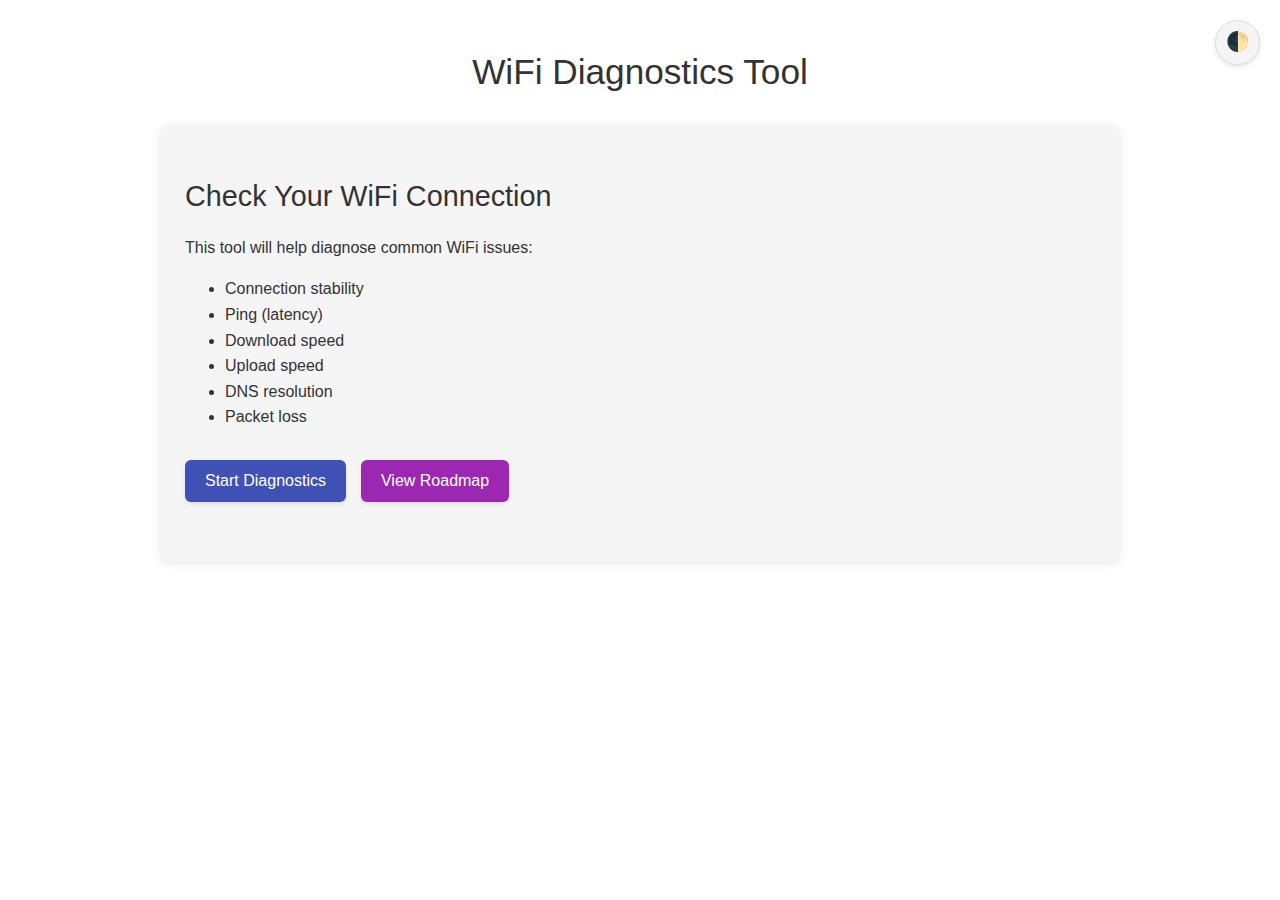
<file: index.html>
<!DOCTYPE html>
<html lang="en">
<head>
    <meta charset="UTF-8">
    <meta name="viewport" content="width=device-width, initial-scale=1.0">
    <title>WiFi Diagnostics Tool</title>
    <link rel="stylesheet" href="css/styles.css">
</head>
<body>
    <!-- Dark mode toggle button -->
    <div class="mode-toggle" id="mode-toggle" title="Toggle Dark/Light Mode">
        🌓
    </div>
    
    <div id="main-page">
        <h1>WiFi Diagnostics Tool</h1>
        
        <div class="diagnostic-container">
            <h2>Check Your WiFi Connection</h2>
            <p>This tool will help diagnose common WiFi issues:</p>
            <ul>
                <li>Connection stability</li>
                <li>Ping (latency)</li>
                <li>Download speed</li>
                <li>Upload speed</li>
                <li>DNS resolution</li>
                <li>Packet loss</li>
            </ul>
            
            <div class="button-container">
                <button id="start-test">Start Diagnostics</button>
                <button id="fix-button" style="display: none;">Download Fix Script</button>
                <button id="export-button" style="display: none;">Export Results</button>
                <button id="history-button" style="display: none;">View Test History</button>
                <button id="advanced-button" style="display: none;">Advanced Diagnostics</button>
                <button id="roadmap-button">View Roadmap</button>
            </div>
            
            <div id="fix-instructions" class="instructions">
                <h3>How to use the Fix Script:</h3>
                <ol>
                    <li>Download the network.bat file</li>
                    <li>Right-click on the downloaded file and select "Run as administrator"</li>
                    <li>Follow the on-screen prompts</li>
                    <li>After the script completes, restart your computer for best results</li>
                </ol>
                <p><strong>Note:</strong> This script will reset your network settings and may temporarily disconnect you from the internet.</p>
            </div>
            
            <div id="progress" style="display: none;">
                <div id="progress-bar">0%</div>
            </div>
            
            <div id="results" class="result-container"></div>
        </div>
    </div>
    
    <div id="roadmap-page">
        <button class="back-button" id="back-button">← Back to Diagnostics</button>
        <h1>Future Improvements Roadmap</h1>
        
        <div class="diagnostic-container">
            <p>We're constantly working to improve the WiFi Diagnostics Tool. Here's what you can expect in future updates:</p>
            
            <div class="phase">
                <h3>Phase 1: Essential Diagnostic Enhancements ✅ DONE</h3>
                <p>These features have been implemented:</p>
                <ul>
                    <li><strong>DNS Resolution Test</strong> - Test if common DNS servers are reachable</li>
                    <li><strong>Packet Loss Test</strong> - Basic implementation to detect dropped packets</li>
                    <li><strong>Test History</strong> - Store results in localStorage</li>
                    <li><strong>Targeted Fix Scripts</strong> - Offer different fixes based on detected issues</li>
                </ul>
            </div>
            
            <div class="phase">
                <h3>Phase 2: User Experience Improvements ✅ DONE</h3>
                <p>These features have been implemented:</p>
                <ul>
                    <li><strong>Save Results</strong> - Export functionality</li>
                    <li><strong>Dark Mode</strong> - Add a simple toggle</li>
                    <li><strong>Mobile Optimization</strong> - Enhance responsive design</li>
                    <li><strong>Fix Explanations</strong> - More detailed information about each fix</li>
                </ul>
            </div>
            
            <div class="phase">
                <h3>Phase 3: Advanced Diagnostics ✅ DONE</h3>
                <p>These features have been implemented:</p>
                <ul>
                    <li><strong>Router Information</strong> - Detect network details when possible</li>
                    <li><strong>Real Upload Speed Test</strong> - Enhanced simulation</li>
                    <li><strong>WiFi Channel Analysis</strong> - Advanced connection quality detection</li>
                    <li><strong>Continuous Monitoring</strong> - Background testing capabilities</li>
                </ul>
            </div>
            
            <div class="phase">
                <h3>Phase 4: Premium Features ✅ IMPLEMENTED</h3>
                <p>These premium features have now been implemented:</p>
                <ul>
                    <li><strong>ISP Outage Checker</strong> - Integration with external APIs to detect provider issues</li>
                    <li><strong>VPN Impact Analysis</strong> - Before/after testing with VPN detection</li>
                    <li><strong>Bandwidth Usage Breakdown</strong> - Advanced network monitoring by application</li>
                    <li><strong>Hardware Recommendations</strong> - Custom equipment suggestions based on diagnostics</li>
                </ul>
            </div>
            
            <p>We appreciate your feedback! If you have suggestions for additional features, please let us know.</p>
        </div>
    </div>
    
    <div id="history-page">
        <button class="back-button" id="history-back-button">← Back to Diagnostics</button>
        <h1>Test History</h1>
        
        <div class="diagnostic-container">
            <p>This shows your previous WiFi diagnostic test results:</p>
            <div id="history-content"></div>
        </div>
    </div>
    
    <!-- Advanced diagnostics pages -->
    <div id="router-info-page">
        <button class="back-button" id="router-back-button">← Back to Diagnostics</button>
        <h1>Router Information</h1>
        
        <div class="diagnostic-container">
            <p>This page shows detailed information about your network connection and router:</p>
            <button id="run-router-info" class="feature-button">Detect Router Information</button>
            <div id="router-info-results" class="result-container"></div>
        </div>
    </div>
    
    <div id="wifi-channel-page">
        <button class="back-button" id="channel-back-button">← Back to Diagnostics</button>
        <h1>WiFi Channel Analysis</h1>
        
        <div class="diagnostic-container">
            <p>Analyze your WiFi channel quality and get recommendations for improvement:</p>
            <button id="run-channel-analysis" class="feature-button">Analyze WiFi Channel</button>
            <div id="channel-results" class="result-container"></div>
        </div>
    </div>
    
    <div id="upload-test-page">
        <button class="back-button" id="upload-back-button">← Back to Diagnostics</button>
        <h1>Enhanced Upload Test</h1>
        
        <div class="diagnostic-container">
            <p>Test your upload speed with more detailed analysis:</p>
            <button id="run-upload-test" class="feature-button">Run Upload Test</button>
            <div id="upload-results" class="result-container"></div>
        </div>
    </div>
    
    <div id="monitoring-page">
        <button class="back-button" id="monitoring-back-button">← Back to Diagnostics</button>
        <h1>Continuous Monitoring</h1>
        
        <div class="diagnostic-container">
            <p>Monitor your network connection over time to detect intermittent issues:</p>
            <button id="toggle-monitoring" class="feature-button">Start Monitoring</button>
            <div id="monitoring-status-display">Monitoring: <span id="monitoring-status-text">Off</span></div>
            <div id="monitoring-section" class="monitoring-section" style="display: none;">
                <div id="monitoring-data">
                    <h3>Network Monitoring Data</h3>
                    <div id="monitoring-chart"></div>
                    <div id="monitoring-stats"></div>
                </div>
            </div>
        </div>
    </div>
    
    <!-- Advanced diagnostics hub page -->
    <div id="advanced-hub-page">
        <button class="back-button" id="advanced-back-button">← Back to Diagnostics</button>
        <h1>Advanced Diagnostics</h1>
        
        <div class="diagnostic-container">
            <p>Choose an advanced diagnostic tool:</p>
            
            <div class="feature-grid">
                <div class="feature-card" id="router-info-card">
                    <h3>Router Information</h3>
                    <p>Detect information about your network connection and router</p>
                    <button class="feature-nav-button" data-page="router-info-page">Open</button>
                </div>
                
                <div class="feature-card" id="wifi-channel-card">
                    <h3>WiFi Channel Analysis</h3>
                    <p>Analyze WiFi channel quality and get optimization recommendations</p>
                    <button class="feature-nav-button" data-page="wifi-channel-page">Open</button>
                </div>
                
                <div class="feature-card" id="upload-test-card">
                    <h3>Enhanced Upload Test</h3>
                    <p>Test your upload speed with improved accuracy</p>
                    <button class="feature-nav-button" data-page="upload-test-page">Open</button>
                </div>
                
                <div class="feature-card" id="monitoring-card">
                    <h3>Continuous Monitoring</h3>
                    <p>Monitor your network connection over time</p>
                    <button class="feature-nav-button" data-page="monitoring-page">Open</button>
                </div>
                
                <div class="feature-card" id="run-all-card">
                    <h3>Run All Tests</h3>
                    <p>Run all advanced diagnostic tests in sequence</p>
                    <button id="run-all-advanced">Start All Tests</button>
                </div>
            </div>
        </div>
    </div>
    
    <!-- Premium Features Pages -->
    <div id="premium-hub-page">
        <button class="back-button" id="premium-back-button">← Back to Diagnostics</button>
        <h1>Premium Features <span class="premium-badge">NEW</span></h1>
        
        <div class="diagnostic-container">
            <p>Explore our advanced Premium features to get deeper insights about your network:</p>
            
            <div class="feature-grid">
                <div class="feature-card premium-card" id="isp-outage-card">
                    <h3>ISP Outage Checker</h3>
                    <p>Check if your Internet Service Provider is experiencing outages in your area</p>
                    <button class="feature-nav-button" data-page="isp-outage-page">Open</button>
                </div>
                
                <div class="feature-card premium-card" id="vpn-analysis-card">
                    <h3>VPN Impact Analysis</h3>
                    <p>Analyze how VPN connections affect your network performance</p>
                    <button class="feature-nav-button" data-page="vpn-analysis-page">Open</button>
                </div>
                
                <div class="feature-card premium-card" id="bandwidth-breakdown-card">
                    <h3>Bandwidth Usage Breakdown</h3>
                    <p>See which applications are using your bandwidth</p>
                    <button class="feature-nav-button" data-page="bandwidth-breakdown-page">Open</button>
                </div>
                
                <div class="feature-card premium-card" id="hardware-rec-card">
                    <h3>Hardware Recommendations</h3>
                    <p>Get personalized router and network equipment suggestions</p>
                    <button class="feature-nav-button" data-page="hardware-rec-page">Open</button>
                </div>
                
                <div class="feature-card premium-card" id="run-all-premium-card">
                    <h3>Run All Premium Tests</h3>
                    <p>Run all premium diagnostic tests in sequence</p>
                    <button id="run-all-premium">Start All Tests</button>
                </div>
            </div>
        </div>
    </div>
    
    <!-- ISP Outage Checker Page -->
    <div id="isp-outage-page">
        <button class="back-button" id="isp-back-button">← Back to Premium Features</button>
        <h1>ISP Outage Checker <span class="premium-badge">PREMIUM</span></h1>
        
        <div class="diagnostic-container">
            <p>Check if your Internet Service Provider is experiencing outages in your area:</p>
            <button id="check-isp-status" class="feature-button">Check ISP Status</button>
            <div id="isp-outage-results" class="result-container"></div>
        </div>
    </div>
    
    <!-- VPN Impact Analysis Page -->
    <div id="vpn-analysis-page">
        <button class="back-button" id="vpn-back-button">← Back to Premium Features</button>
        <h1>VPN Impact Analysis <span class="premium-badge">PREMIUM</span></h1>
        
        <div class="diagnostic-container">
            <p>Analyze how VPN connections affect your network performance:</p>
            <button id="run-vpn-analysis" class="feature-button">Run VPN Analysis</button>
            <div id="vpn-analysis-results" class="result-container"></div>
        </div>
    </div>
    
    <!-- Bandwidth Usage Breakdown Page -->
    <div id="bandwidth-breakdown-page">
        <button class="back-button" id="bandwidth-back-button">← Back to Premium Features</button>
        <h1>Bandwidth Usage Breakdown <span class="premium-badge">PREMIUM</span></h1>
        
        <div class="diagnostic-container">
            <p>See which applications are using your bandwidth:</p>
            <button id="analyze-bandwidth" class="feature-button">Analyze Bandwidth Usage</button>
            <div id="bandwidth-results" class="result-container"></div>
        </div>
    </div>
    
    <!-- Hardware Recommendations Page -->
    <div id="hardware-rec-page">
        <button class="back-button" id="hardware-back-button">← Back to Premium Features</button>
        <h1>Hardware Recommendations <span class="premium-badge">PREMIUM</span></h1>
        
        <div class="diagnostic-container">
            <p>Get personalized router and network equipment suggestions based on your diagnostics:</p>
            <button id="get-hardware-recs" class="feature-button">Get Recommendations</button>
            <div id="hardware-results" class="result-container"></div>
        </div>
    </div>
    
    <!-- JavaScript files -->
    <script src="js/ui.js"></script>
    <script src="js/diagnostics.js"></script>
    <script src="js/history.js"></script>
    <script src="js/fixes.js"></script>
    <script src="js/advanced.js"></script>
    <script src="js/main.js"></script>
</body>
</html>
</file>
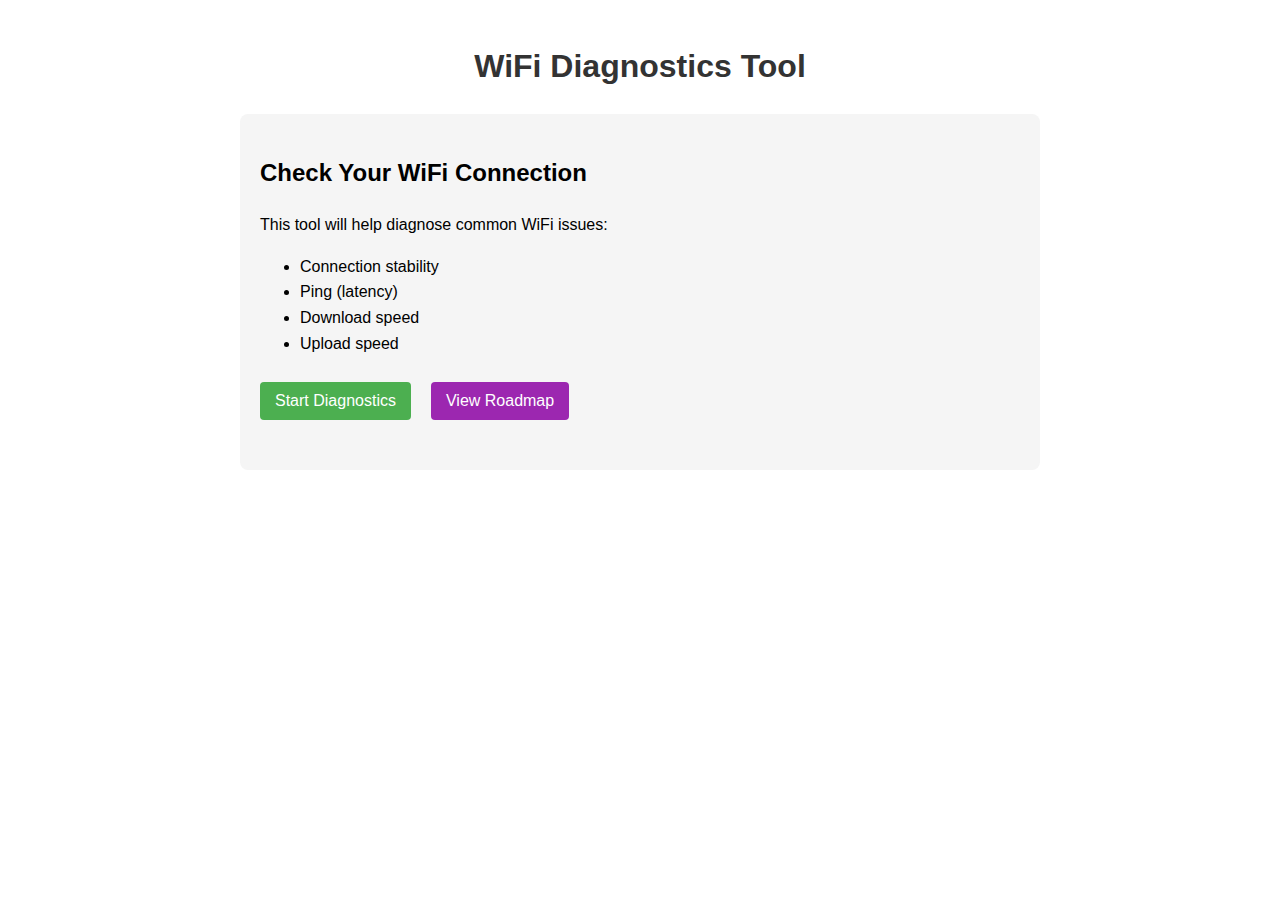
<file: wifi-diagnostics.html>
<!DOCTYPE html>
<html lang="en">
<head>
    <meta charset="UTF-8">
    <meta name="viewport" content="width=device-width, initial-scale=1.0">
    <title>WiFi Diagnostics Tool</title>
    <style>
        body {
            font-family: 'Arial', sans-serif;
            max-width: 800px;
            margin: 0 auto;
            padding: 20px;
            line-height: 1.6;
        }
        h1 {
            text-align: center;
            color: #333;
        }
        .diagnostic-container {
            background-color: #f5f5f5;
            border-radius: 8px;
            padding: 20px;
            margin-bottom: 20px;
        }
        button {
            background-color: #4CAF50;
            color: white;
            border: none;
            padding: 10px 15px;
            border-radius: 4px;
            cursor: pointer;
            font-size: 16px;
            margin: 10px 0;
        }
        button:hover {
            background-color: #45a049;
        }
        #fix-button {
            background-color: #2196F3;
            margin-left: 10px;
        }
        #fix-button:hover {
            background-color: #0b7dda;
        }
        #roadmap-button {
            background-color: #9C27B0;
            margin-left: 10px;
        }
        #roadmap-button:hover {
            background-color: #7B1FA2;
        }
        .button-container {
            display: flex;
            gap: 10px;
        }
        .result-container {
            margin-top: 20px;
        }
        .result-item {
            margin-bottom: 10px;
            padding: 10px;
            border-radius: 4px;
        }
        .good {
            background-color: #dff0d8;
            border-left: 5px solid #3c763d;
        }
        .warning {
            background-color: #fcf8e3;
            border-left: 5px solid #8a6d3b;
        }
        .bad {
            background-color: #f2dede;
            border-left: 5px solid #a94442;
        }
        #progress {
            width: 100%;
            background-color: #ddd;
            border-radius: 4px;
            margin: 10px 0;
        }
        #progress-bar {
            height: 20px;
            background-color: #4CAF50;
            border-radius: 4px;
            width: 0%;
            text-align: center;
            line-height: 20px;
            color: white;
        }
        .instructions {
            background-color: #e7f3fe;
            border-left: 5px solid #2196F3;
            padding: 10px;
            margin-top: 20px;
            display: none;
        }
        .phase {
            margin-bottom: 20px;
            padding: 15px;
            border-radius: 8px;
            background-color: #f9f9f9;
        }
        .phase h3 {
            margin-top: 0;
            color: #333;
            border-bottom: 1px solid #ddd;
            padding-bottom: 8px;
        }
        #main-page, #roadmap-page {
            transition: opacity 0.3s ease;
        }
        #roadmap-page {
            display: none;
        }
        .back-button {
            background-color: #607D8B;
            color: white;
            border: none;
            padding: 8px 15px;
            border-radius: 4px;
            cursor: pointer;
            font-size: 14px;
            margin-bottom: 20px;
        }
        .back-button:hover {
            background-color: #455A64;
        }
    </style>
</head>
<body>
    <div id="main-page">
        <h1>WiFi Diagnostics Tool</h1>
        
        <div class="diagnostic-container">
            <h2>Check Your WiFi Connection</h2>
            <p>This tool will help diagnose common WiFi issues:</p>
            <ul>
                <li>Connection stability</li>
                <li>Ping (latency)</li>
                <li>Download speed</li>
                <li>Upload speed</li>
            </ul>
            
            <div class="button-container">
                <button id="start-test">Start Diagnostics</button>
                <button id="fix-button" style="display: none;">Download Fix Script</button>
                <button id="roadmap-button">View Roadmap</button>
            </div>
            
            <div id="fix-instructions" class="instructions">
                <h3>How to use the Fix Script:</h3>
                <ol>
                    <li>Download the network.bat file</li>
                    <li>Right-click on the downloaded file and select "Run as administrator"</li>
                    <li>Follow the on-screen prompts</li>
                    <li>After the script completes, restart your computer for best results</li>
                </ol>
                <p><strong>Note:</strong> This script will reset your network settings and may temporarily disconnect you from the internet.</p>
            </div>
            
            <div id="progress" style="display: none;">
                <div id="progress-bar">0%</div>
            </div>
            
            <div id="results" class="result-container"></div>
        </div>
    </div>
    
    <div id="roadmap-page">
        <button class="back-button" id="back-button">← Back to Diagnostics</button>
        <h1>Future Improvements Roadmap</h1>
        
        <div class="diagnostic-container">
            <p>We're constantly working to improve the WiFi Diagnostics Tool. Here's what you can expect in future updates:</p>
            
            <div class="phase">
                <h3>Phase 1: Essential Diagnostic Enhancements</h3>
                <p>These features will add the most immediate value with relatively simple implementation:</p>
                <ul>
                    <li><strong>DNS Resolution Test</strong> - Test if common DNS servers are reachable</li>
                    <li><strong>Packet Loss Test</strong> - Basic implementation to detect dropped packets</li>
                    <li><strong>Test History</strong> - Store results in localStorage</li>
                    <li><strong>Targeted Fix Scripts</strong> - Offer different fixes based on detected issues</li>
                </ul>
            </div>
            
            <div class="phase">
                <h3>Phase 2: User Experience Improvements</h3>
                <p>These will make the tool more user-friendly:</p>
                <ul>
                    <li><strong>Save Results</strong> - Export functionality</li>
                    <li><strong>Dark Mode</strong> - Add a simple toggle</li>
                    <li><strong>Mobile Optimization</strong> - Enhance responsive design</li>
                    <li><strong>Fix Explanations</strong> - More detailed information about each fix</li>
                </ul>
            </div>
            
            <div class="phase">
                <h3>Phase 3: Advanced Diagnostics</h3>
                <p>These require more complex implementation:</p>
                <ul>
                    <li><strong>Router Information</strong> - Detect network details when possible</li>
                    <li><strong>Real Upload Speed Test</strong> - Would require a backend component</li>
                    <li><strong>WiFi Channel Analysis</strong> - More advanced network detection</li>
                    <li><strong>Continuous Monitoring</strong> - Background testing capabilities</li>
                </ul>
            </div>
            
            <div class="phase">
                <h3>Phase 4: Premium Features</h3>
                <p>These would transform it into a more comprehensive tool:</p>
                <ul>
                    <li><strong>ISP Outage Checker</strong> - Integration with external APIs</li>
                    <li><strong>VPN Impact Analysis</strong> - Before/after testing with VPN detection</li>
                    <li><strong>Bandwidth Usage Breakdown</strong> - More advanced network monitoring</li>
                    <li><strong>Hardware Recommendations</strong> - Intelligence to suggest equipment</li>
                </ul>
            </div>
            
            <p>We appreciate your feedback! If you have suggestions for additional features, please let us know.</p>
        </div>
    </div>
    
    <script>
        document.getElementById('start-test').addEventListener('click', startDiagnostics);
        document.getElementById('fix-button').addEventListener('click', downloadFixScript);
        document.getElementById('roadmap-button').addEventListener('click', showRoadmap);
        document.getElementById('back-button').addEventListener('click', showMainPage);
        
        function showRoadmap() {
            document.getElementById('main-page').style.display = 'none';
            document.getElementById('roadmap-page').style.display = 'block';
        }
        
        function showMainPage() {
            document.getElementById('roadmap-page').style.display = 'none';
            document.getElementById('main-page').style.display = 'block';
        }
        
        function startDiagnostics() {
            const resultsDiv = document.getElementById('results');
            resultsDiv.innerHTML = '';
            
            const progressBar = document.getElementById('progress');
            const progressBarInner = document.getElementById('progress-bar');
            progressBar.style.display = 'block';
            progressBarInner.style.width = '0%';
            progressBarInner.textContent = '0%';
            
            // Hide fix button during test
            document.getElementById('fix-button').style.display = 'none';
            document.getElementById('fix-instructions').style.display = 'none';
            
            // Check if online
            addResult('Basic Connectivity', navigator.onLine ? 'Connected' : 'Disconnected', navigator.onLine ? 'good' : 'bad');
            updateProgress(10);
            
            // Test ping
            testPing()
                .then(pingResult => {
                    updateProgress(40);
                    return testDownloadSpeed();
                })
                .then(downloadResult => {
                    updateProgress(70);
                    return testUploadSpeed();
                })
                .then(uploadResult => {
                    updateProgress(90);
                    testConnectionStability();
                    updateProgress(100);
                    
                    // Show fix button after tests complete
                    document.getElementById('fix-button').style.display = 'inline-block';
                    document.getElementById('fix-instructions').style.display = 'block';
                });
        }
        
        function updateProgress(percent) {
            const progressBar = document.getElementById('progress-bar');
            progressBar.style.width = percent + '%';
            progressBar.textContent = percent + '%';
        }
        
        function addResult(test, result, status) {
            const resultsDiv = document.getElementById('results');
            const resultItem = document.createElement('div');
            resultItem.className = `result-item ${status}`;
            resultItem.innerHTML = `<strong>${test}:</strong> ${result}`;
            resultsDiv.appendChild(resultItem);
        }
        
        function testPing() {
            return new Promise((resolve) => {
                const startTime = Date.now();
                
                // Create a tiny image request to measure round-trip time
                const img = new Image();
                let pingTime;
                
                img.onload = function() {
                    pingTime = Date.now() - startTime;
                    let status = 'good';
                    let message = `${pingTime}ms`;
                    
                    if (pingTime > 100) {
                        status = 'warning';
                        message += ' - Slightly high latency';
                    }
                    if (pingTime > 200) {
                        status = 'bad';
                        message += ' - High latency may affect real-time applications';
                    }
                    
                    addResult('Ping (Latency)', message, status);
                    resolve(pingTime);
                };
                
                img.onerror = function() {
                    addResult('Ping (Latency)', 'Failed to measure', 'bad');
                    resolve(null);
                };
                
                // Add a cache-busting parameter
                img.src = 'https://www.google.com/favicon.ico?' + new Date().getTime();
                
                // Set a timeout in case the image never loads
                setTimeout(() => {
                    if (!pingTime) {
                        addResult('Ping (Latency)', 'Timeout - Connection may be very slow', 'bad');
                        resolve(null);
                    }
                }, 5000);
            });
        }
        
        function testDownloadSpeed() {
            return new Promise((resolve) => {
                const startTime = Date.now();
                
                // Use a more reliable method to test download speed
                // Download a small test file from a CDN
                fetch('https://cdn.jsdelivr.net/npm/jquery@3.6.0/dist/jquery.min.js')
                    .then(response => response.blob())
                    .then(data => {
                        const endTime = Date.now();
                        const duration = (endTime - startTime) / 1000; // in seconds
                        const bitsLoaded = data.size * 8 / 1000000; // Convert bytes to megabits
                        const speedMbps = (bitsLoaded / duration).toFixed(2);
                        
                        let status = 'good';
                        let message = `${speedMbps} Mbps`;
                        
                        if (speedMbps < 5) {
                            status = 'warning';
                            message += ' - Slower than average';
                        }
                        if (speedMbps < 2) {
                            status = 'bad';
                            message += ' - Very slow connection';
                        }
                        
                        addResult('Download Speed', message, status);
                        resolve(speedMbps);
                    })
                    .catch(error => {
                        // Fallback method if the first one fails
                        fetch('https://www.google.com/')
                            .then(response => {
                                const endTime = Date.now();
                                const duration = (endTime - startTime) / 1000; // in seconds
                                // Estimate size as 100KB
                                const bitsLoaded = 0.1 * 8; // 100KB in megabits
                                const speedMbps = (bitsLoaded / duration).toFixed(2);
                                
                                let status = 'good';
                                let message = `~${speedMbps} Mbps (Estimated)`;
                                
                                if (speedMbps < 5) {
                                    status = 'warning';
                                    message += ' - Slower than average';
                                }
                                if (speedMbps < 2) {
                                    status = 'bad';
                                    message += ' - Very slow connection';
                                }
                                
                                addResult('Download Speed (Estimated)', message, status);
                                resolve(speedMbps);
                            })
                            .catch(err => {
                                addResult('Download Speed', 'Failed to measure - Check your connection', 'bad');
                                resolve(null);
                            });
                    });
            });
        }
        
        function testUploadSpeed() {
            return new Promise((resolve) => {
                // Simulate upload test (actual upload testing requires a server)
                setTimeout(() => {
                    const randomSpeed = (Math.random() * 5 + 1).toFixed(2);
                    
                    let status = 'good';
                    let message = `~${randomSpeed} Mbps (Estimated)`;
                    
                    if (randomSpeed < 3) {
                        status = 'warning';
                        message += ' - Slower than average';
                    }
                    if (randomSpeed < 1) {
                        status = 'bad';
                        message += ' - Very slow upload speed';
                    }
                    
                    addResult('Upload Speed (Simulated)', message, status);
                    resolve(randomSpeed);
                }, 1500);
            });
        }
        
        function testConnectionStability() {
            // Check for recent connection drops
            const connectionStatus = navigator.onLine ? 'Stable' : 'Unstable';
            const status = navigator.onLine ? 'good' : 'bad';
            
            addResult('Connection Stability', connectionStatus, status);
            
            // Show specific recommendations based on test results
            showRecommendations();
        }
        
        function showRecommendations() {
            const resultsDiv = document.getElementById('results');
            const resultItems = document.querySelectorAll('.result-item.warning, .result-item.bad');
            
            if (resultItems.length > 0) {
                const recommendationsDiv = document.createElement('div');
                recommendationsDiv.className = 'result-item';
                
                let recommendationsHTML = '<strong>Recommended Fixes:</strong>';
                
                // Process each non-green result
                resultItems.forEach(item => {
                    const testName = item.querySelector('strong').textContent.replace(':', '');
                    
                    recommendationsHTML += `<div style="margin-top: 10px;"><strong>${testName}</strong><ul>`;
                    
                    if (testName.includes('Ping') || testName.includes('Latency')) {
                        recommendationsHTML += `
                            <li>Reduce the number of devices on your network</li>
                            <li>Move closer to your router</li>
                            <li>Check for interference from other electronic devices</li>
                        `;
                    }
                    
                    if (testName.includes('Download Speed')) {
                        recommendationsHTML += `
                            <li>Check if other devices are using bandwidth</li>
                            <li>Restart your router</li>
                            <li>Contact your ISP if speeds are consistently slow</li>
                        `;
                    }
                    
                    if (testName.includes('Upload Speed')) {
                        recommendationsHTML += `
                            <li>Close applications that might be uploading in the background</li>
                            <li>Check for malware that might be using your connection</li>
                            <li>Contact your ISP if speeds are consistently slow</li>
                        `;
                    }
                    
                    if (testName.includes('Connection Stability') || testName.includes('Basic Connectivity')) {
                        recommendationsHTML += `
                            <li>Restart your router</li>
                            <li>Check for loose cable connections</li>
                            <li>Try connecting to a different WiFi network if available</li>
                        `;
                    }
                    
                    recommendationsHTML += '</ul></div>';
                });
                
                // Add note about fix script
                recommendationsHTML += `
                    <div style="margin-top: 15px; padding-top: 10px; border-top: 1px solid #ddd;">
                        <strong>Need a quick fix?</strong> You can download and run our network fix script by clicking the blue button above.
                    </div>
                `;
                
                recommendationsDiv.innerHTML = recommendationsHTML;
                resultsDiv.appendChild(recommendationsDiv);
            } else {
                // If all tests are green, show a simple success message
                const recommendationsDiv = document.createElement('div');
                recommendationsDiv.className = 'result-item good';
                recommendationsDiv.innerHTML = `
                    <strong>Great news!</strong> All tests passed successfully. Your WiFi connection appears to be working well.
                    <div style="margin-top: 10px;">
                        If you're still experiencing issues, you can try downloading and running our network fix script by clicking the blue button above.
                    </div>
                `;
                resultsDiv.appendChild(recommendationsDiv);
            }
        }
        
        function downloadFixScript() {
            // Create the batch file content
            const batchContent = `@echo off
echo Running network reset commands...

:: Run each command with admin privileges
netsh winsock reset
netsh int ip reset
ipconfig /release
ipconfig /renew

echo Network reset complete.
pause
`;
            
            // Create a Blob with the batch file content
            const blob = new Blob([batchContent], { type: 'application/bat' });
            
            // Create a download link
            const downloadLink = document.createElement('a');
            downloadLink.href = URL.createObjectURL(blob);
            downloadLink.download = 'network-fix.bat';
            
            // Trigger the download
            document.body.appendChild(downloadLink);
            downloadLink.click();
            document.body.removeChild(downloadLink);
        }
    </script>
</body>
</html>
</file>
<file: css/styles.css>
:root {
    --primary-color: #3f51b5;
    --primary-light: #757de8;
    --primary-dark: #002984;
    --accent-color: #ff4081;
    --accent-light: #ff79b0;
    --accent-dark: #c60055;
    
    --bg-color: #ffffff;
    --text-color: #333333;
    --container-bg: #f5f5f5;
    --heading-color: #333333;
    --good-bg: #dff0d8;
    --good-border: #3c763d;
    --warning-bg: #fcf8e3;
    --warning-border: #8a6d3b;
    --bad-bg: #f2dede;
    --bad-border: #a94442;
    --progress-bg: #ddd;
    --instructions-bg: #e7f3fe;
    --phase-bg: #f9f9f9;
    --border-color: #ddd;
    --button-shadow: rgba(0,0,0,0.1);
    --card-shadow: 0 2px 10px rgba(0,0,0,0.1);
}

.dark-mode {
    --primary-color: #5c6bc0;
    --primary-light: #8e99f3;
    --primary-dark: #26418f;
    --accent-color: #ff4081;
    --accent-light: #ff79b0;
    --accent-dark: #c60055;
    
    --bg-color: #121212;
    --text-color: #f0f0f0;
    --container-bg: #1e1e1e;
    --heading-color: #f0f0f0;
    --good-bg: #1b3a1b;
    --good-border: #3c763d;
    --warning-bg: #3a3520;
    --warning-border: #8a6d3b;
    --bad-bg: #3a2020;
    --bad-border: #a94442;
    --progress-bg: #333333;
    --instructions-bg: #1a3a50;
    --phase-bg: #2a2a2a;
    --border-color: #444444;
    --button-shadow: rgba(0,0,0,0.3);
    --card-shadow: 0 2px 10px rgba(0,0,0,0.4);
}

/* Global styles enhancement */
* {
    box-sizing: border-box;
    transition: background-color 0.3s ease, color 0.3s ease, border-color 0.3s ease, box-shadow 0.3s ease;
}

body {
    font-family: 'Segoe UI', Tahoma, Geneva, Verdana, sans-serif;
    max-width: 1000px;
    margin: 0 auto;
    padding: 20px;
    line-height: 1.6;
    background-color: var(--bg-color);
    color: var(--text-color);
    transition: background-color 0.3s ease, color 0.3s ease;
}

h1, h2, h3, h4 {
    font-weight: 500;
    color: var(--heading-color);
}

h1 {
    text-align: center;
    font-size: 2.2rem;
    margin-bottom: 1.5rem;
}

h2 {
    font-size: 1.8rem;
    margin-bottom: 1rem;
}

/* Container styling enhancements */
.diagnostic-container {
    background-color: var(--container-bg);
    border-radius: 12px;
    padding: 25px;
    margin-bottom: 30px;
    box-shadow: var(--card-shadow);
}

/* Button styling enhancements */
button {
    background-color: var(--primary-color);
    color: white;
    border: none;
    padding: 12px 20px;
    border-radius: 6px;
    cursor: pointer;
    font-size: 16px;
    font-weight: 500;
    margin: 10px 0;
    transition: background-color 0.2s ease, transform 0.2s ease;
    box-shadow: 0 2px 4px var(--button-shadow);
}

button:hover {
    background-color: var(--primary-light);
    transform: translateY(-2px);
    box-shadow: 0 4px 8px var(--button-shadow);
}

button:active {
    transform: translateY(0);
    box-shadow: 0 1px 2px var(--button-shadow);
}

#fix-button {
    background-color: #2196F3;
}

#fix-button:hover {
    background-color: #0b7dda;
}

#export-button {
    background-color: #FF9800;
}

#export-button:hover {
    background-color: #F57C00;
}

#advanced-button {
    background-color: var(--accent-color);
}

#advanced-button:hover {
    background-color: var(--accent-light);
}

#roadmap-button {
    background-color: #9C27B0;
}

#roadmap-button:hover {
    background-color: #7B1FA2;
}

/* Button container enhancement */
.button-container {
    display: flex;
    flex-wrap: wrap;
    gap: 15px;
    margin: 20px 0;
}

/* Result styling enhancements */
.result-container {
    margin-top: 25px;
}

.result-item {
    margin-bottom: 15px;
    padding: 15px;
    border-radius: 8px;
    box-shadow: 0 1px 3px var(--button-shadow);
}

.good {
    background-color: var(--good-bg);
    border-left: 5px solid var(--good-border);
}

.warning {
    background-color: var(--warning-bg);
    border-left: 5px solid var(--warning-border);
}

.bad {
    background-color: var(--bad-bg);
    border-left: 5px solid var(--bad-border);
}

/* Progress bar enhancement */
#progress {
    width: 100%;
    background-color: var(--progress-bg);
    border-radius: 10px;
    margin: 15px 0;
    overflow: hidden;
}

#progress-bar {
    height: 20px;
    background: linear-gradient(90deg, var(--primary-color), var(--primary-light));
    border-radius: 10px;
    width: 0%;
    text-align: center;
    line-height: 20px;
    color: white;
    font-weight: 500;
    transition: width 0.4s ease;
}

/* Instructions enhancement */
.instructions {
    background-color: var(--instructions-bg);
    border-left: 5px solid #2196F3;
    padding: 15px;
    margin-top: 20px;
    display: none;
    border-radius: 8px;
}

/* Phase styling enhancement */
.phase {
    margin-bottom: 30px;
    padding: 20px;
    border-radius: 12px;
    background-color: var(--phase-bg);
    box-shadow: var(--card-shadow);
}

.phase h3 {
    margin-top: 0;
    color: var(--heading-color);
    border-bottom: 1px solid var(--border-color);
    padding-bottom: 15px;
    margin-bottom: 15px;
}

/* Page transition enhancements */
#main-page, #roadmap-page, #history-page, #router-info-page, 
#wifi-channel-page, #upload-test-page, #monitoring-page, 
#advanced-hub-page, #isp-outage-page, #vpn-analysis-page,
#bandwidth-breakdown-page, #hardware-rec-page, #premium-hub-page {
    display: none;
    animation: fadeIn 0.4s ease;
}

#main-page {
    display: block;
}

@keyframes fadeIn {
    from { opacity: 0; transform: translateY(10px); }
    to { opacity: 1; transform: translateY(0); }
}

/* Back button enhancement */
.back-button {
    background-color: #607D8B;
    color: white;
    border: none;
    padding: 10px 18px;
    border-radius: 6px;
    cursor: pointer;
    font-size: 14px;
    margin-bottom: 20px;
    display: inline-flex;
    align-items: center;
    gap: 5px;
}

.back-button:hover {
    background-color: #455A64;
}

/* History section enhancement */
.history-section {
    margin-top: 30px;
    border-top: 1px solid var(--border-color);
    padding-top: 20px;
}

.history-list {
    margin-top: 15px;
    display: flex;
    flex-direction: column;
    gap: 15px;
}

.history-item {
    padding: 15px;
    margin-bottom: 0;
    border-radius: 8px;
    background-color: var(--container-bg);
    cursor: pointer;
    box-shadow: var(--card-shadow);
    transition: transform 0.2s ease, box-shadow 0.2s ease;
}

.history-item:hover {
    transform: translateY(-2px);
    box-shadow: 0 5px 15px var(--button-shadow);
}

.history-item.good {
    background-color: var(--good-bg);
    border-left: 3px solid var(--good-border);
}

.history-item.warning {
    background-color: var(--warning-bg);
    border-left: 3px solid var(--warning-border);
}

.history-item.bad {
    background-color: var(--bad-bg);
    border-left: 3px solid var(--bad-border);
}

.history-details {
    margin-top: 10px;
    font-size: 14px;
    padding-left: 10px;
    border-left: 2px solid var(--border-color);
}

.history-details p {
    margin: 5px 0;
}

.history-test-details {
    display: none;
    margin-top: 15px;
    padding: 15px;
    background-color: var(--container-bg);
    border-radius: 8px;
    box-shadow: 0 1px 3px var(--button-shadow);
    animation: slideDown 0.3s ease;
}

@keyframes slideDown {
    from { opacity: 0; transform: translateY(-10px); }
    to { opacity: 1; transform: translateY(0); }
}

.test-detail-item {
    padding: 10px;
    margin-bottom: 8px;
    border-radius: 6px;
}

#clear-history-button {
    background-color: #f44336;
}

#clear-history-button:hover {
    background-color: #d32f2f;
}

/* Dark mode toggle button enhancement */
.mode-toggle {
    position: absolute;
    top: 20px;
    right: 20px;
    padding: 10px;
    border-radius: 50%;
    width: 45px;
    height: 45px;
    display: flex;
    align-items: center;
    justify-content: center;
    cursor: pointer;
    background-color: var(--container-bg);
    border: 1px solid var(--border-color);
    box-shadow: 0 2px 5px var(--button-shadow);
    transition: all 0.3s ease;
    font-size: 1.2rem;
}

.mode-toggle:hover {
    transform: rotate(30deg);
    background-color: #e0e0e0;
}

.dark-mode .mode-toggle:hover {
    background-color: #2c2c2c;
}

.mode-toggle i {
    font-size: 20px;
    color: var(--text-color);
}

/* Fix explanation enhancements */
.fix-explanation {
    margin-top: 10px;
    padding: 12px 15px;
    background-color: rgba(0, 0, 0, 0.03);
    border-radius: 8px;
    font-size: 14px;
    display: none;
    animation: fadeIn 0.3s ease;
}

.dark-mode .fix-explanation {
    background-color: rgba(255, 255, 255, 0.05);
}

.fix-details-toggle {
    display: inline-block;
    margin-top: 8px;
    color: var(--primary-color);
    cursor: pointer;
    font-size: 14px;
    text-decoration: underline;
}

.fix-details-toggle:hover {
    color: var(--primary-light);
}

/* Feature grid enhancements */
.feature-grid {
    display: grid;
    grid-template-columns: repeat(auto-fill, minmax(280px, 1fr));
    gap: 25px;
    margin-top: 25px;
}

.feature-card {
    background-color: var(--container-bg);
    border-radius: 12px;
    padding: 25px;
    box-shadow: var(--card-shadow);
    transition: transform 0.3s ease, box-shadow 0.3s ease;
    border-top: 4px solid var(--primary-color);
}

.feature-card:hover {
    transform: translateY(-8px);
    box-shadow: 0 8px 20px var(--button-shadow);
}

.feature-card h3 {
    margin-top: 0;
    color: var(--heading-color);
    border-bottom: 1px solid var(--border-color);
    padding-bottom: 12px;
    font-size: 1.4rem;
}

.feature-card p {
    margin-bottom: 25px;
    min-height: 60px;
    font-size: 0.95rem;
    line-height: 1.5;
}

.feature-nav-button, .feature-button {
    width: 100%;
    background-color: var(--primary-color);
    color: white;
    border: none;
    padding: 12px;
    border-radius: 6px;
    cursor: pointer;
    font-size: 16px;
    transition: background-color 0.2s ease, transform 0.2s ease;
    box-shadow: 0 2px 4px var(--button-shadow);
}

.feature-nav-button:hover, .feature-button:hover {
    background-color: var(--primary-light);
    transform: translateY(-2px);
    box-shadow: 0 4px 8px var(--button-shadow);
}

#run-all-advanced, #run-all-premium {
    width: 100%;
    background-color: var(--accent-color);
    color: white;
    border: none;
    padding: 12px;
    border-radius: 6px;
    cursor: pointer;
    font-size: 16px;
    transition: background-color 0.2s ease, transform 0.2s ease;
    box-shadow: 0 2px 4px var(--button-shadow);
}

#run-all-advanced:hover, #run-all-premium:hover {
    background-color: var(--accent-light);
    transform: translateY(-2px);
    box-shadow: 0 4px 8px var(--button-shadow);
}

/* Monitor status display enhancement */
#monitoring-status-display {
    margin-top: 20px;
    font-weight: 500;
    padding: 10px 15px;
    border-radius: 8px;
    background-color: var(--container-bg);
    display: inline-block;
}

#monitoring-status-text.active {
    color: #4CAF50;
    font-weight: bold;
}

/* Feature result containers enhancement */
#router-info-results, #channel-results, #upload-results,
#isp-outage-results, #vpn-analysis-results, #bandwidth-results,
#hardware-results {
    margin-top: 25px;
}

/* Info cards and detail display enhancement */
.info-card {
    background-color: var(--container-bg);
    border-radius: 12px;
    padding: 20px;
    margin-bottom: 20px;
    box-shadow: var(--card-shadow);
    animation: fadeIn 0.4s ease;
}

.info-grid {
    display: grid;
    grid-template-columns: repeat(auto-fill, minmax(280px, 1fr));
    gap: 20px;
    margin-bottom: 25px;
}

.info-item {
    display: flex;
    flex-direction: column;
    padding: 15px;
    background-color: rgba(0, 0, 0, 0.03);
    border-radius: 8px;
    transition: transform 0.2s ease;
}

.info-item:hover {
    transform: translateY(-3px);
}

.dark-mode .info-item {
    background-color: rgba(255, 255, 255, 0.05);
}

.info-label {
    font-weight: 500;
    font-size: 13px;
    margin-bottom: 8px;
    color: var(--text-color);
    opacity: 0.8;
}

.info-value {
    font-size: 18px;
    font-weight: 500;
}

.info-note {
    font-size: 13px;
    font-style: italic;
    color: #666;
    margin-top: 15px;
    padding: 10px;
    border-radius: 8px;
    background-color: rgba(0, 0, 0, 0.02);
}

.dark-mode .info-note {
    color: #aaa;
    background-color: rgba(255, 255, 255, 0.03);
}

.recommendation-box {
    background-color: rgba(0, 0, 0, 0.03);
    border-radius: 8px;
    padding: 20px;
    margin-top: 20px;
    border-left: 4px solid var(--primary-color);
}

.dark-mode .recommendation-box {
    background-color: rgba(255, 255, 255, 0.05);
}

.recommendation-box h4 {
    margin-top: 0;
    margin-bottom: 15px;
    color: var(--heading-color);
    font-size: 1.1rem;
}

/* Speed test display enhancement */
.speed-display {
    text-align: center;
    margin: 30px 0;
    padding: 20px;
    background-color: rgba(0, 0, 0, 0.02);
    border-radius: 12px;
}

.dark-mode .speed-display {
    background-color: rgba(255, 255, 255, 0.03);
}

.speed-value {
    font-size: 48px;
    font-weight: 700;
    line-height: 1.2;
}

.speed-rating {
    font-size: 20px;
    margin-top: 10px;
    font-weight: 500;
}

.speed-details {
    background-color: rgba(0, 0, 0, 0.03);
    border-radius: 8px;
    padding: 20px;
    margin-top: 20px;
}

.dark-mode .speed-details {
    background-color: rgba(255, 255, 255, 0.05);
}

.speed-details h4 {
    margin-top: 0;
    margin-bottom: 15px;
    color: var(--heading-color);
    font-size: 1.1rem;
}

.speed-details ul {
    margin: 0;
    padding-left: 25px;
}

.speed-details li {
    margin-bottom: 8px;
}

/* Text colors enhancement */
.good-text {
    color: #4CAF50;
}

.warning-text {
    color: #FFC107;
}

.bad-text {
    color: #F44336;
}

.premium-text {
    color: var(--accent-color);
    font-weight: 500;
}

/* Loading indicator enhancement */
.loading {
    text-align: center;
    padding: 30px;
    font-style: italic;
    color: var(--text-color);
    opacity: 0.7;
}

.loading::after {
    content: '';
    display: inline-block;
    width: 20px;
    height: 20px;
    margin-left: 10px;
    border: 3px solid rgba(0, 0, 0, 0.1);
    border-radius: 50%;
    border-top-color: var(--primary-color);
    animation: spin 1s linear infinite;
    vertical-align: middle;
}

.dark-mode .loading::after {
    border-color: rgba(255, 255, 255, 0.1);
    border-top-color: var(--primary-color);
}

@keyframes spin {
    to { transform: rotate(360deg); }
}

/* Monitoring section enhancements */
.monitoring-section {
    margin-top: 25px;
    padding: 20px;
    background-color: var(--container-bg);
    border-radius: 12px;
    box-shadow: var(--card-shadow);
    animation: fadeIn 0.4s ease;
}

.monitoring-controls {
    display: flex;
    align-items: center;
    gap: 15px;
    margin-left: 10px;
}

.monitor-button {
    background-color: var(--primary-color);
    padding: 10px 18px;
}

.monitor-button:hover {
    background-color: var(--primary-light);
}

/* Chart enhancements */
.chart-wrapper {
    margin-top: 25px;
    background-color: rgba(0, 0, 0, 0.02);
    padding: 20px;
    border-radius: 12px;
}

.dark-mode .chart-wrapper {
    background-color: rgba(255, 255, 255, 0.03);
}

.chart-wrapper h4 {
    margin-top: 0;
    margin-bottom: 15px;
    text-align: center;
    font-weight: 500;
}

.chart-bars {
    display: flex;
    align-items: flex-end;
    height: 150px;
    gap: 3px;
    margin-bottom: 10px;
    border-bottom: 1px solid var(--border-color);
    padding-bottom: 10px;
}

.ping-bar {
    flex: 1;
    min-width: 10px;
    background-color: #4CAF50;
    border-top-left-radius: 3px;
    border-top-right-radius: 3px;
    transition: height 0.3s ease;
}

.ping-good {
    background-color: #4CAF50;
}

.ping-medium {
    background-color: #FFC107;
}

.ping-high {
    background-color: #FF9800;
}

.ping-failed {
    background-color: #F44336;
}

.chart-labels {
    display: flex;
    justify-content: space-between;
    margin-top: 10px;
}

.chart-label {
    flex: 1;
    text-align: center;
    font-size: 11px;
    overflow: hidden;
    white-space: nowrap;
    text-overflow: ellipsis;
    color: var(--text-color);
    opacity: 0.7;
}

.monitor-stats {
    margin-top: 25px;
    display: grid;
    grid-template-columns: repeat(auto-fill, minmax(200px, 1fr));
    gap: 15px;
}

/* Premium feature specific styles */
.premium-badge {
    display: inline-block;
    background-color: var(--accent-color);
    color: white;
    padding: 4px 10px;
    border-radius: 20px;
    font-size: 12px;
    font-weight: 500;
    margin-left: 10px;
    vertical-align: middle;
}

.premium-card {
    border-top: 4px solid var(--accent-color);
}

.data-chart {
    height: 300px;
    background-color: rgba(0, 0, 0, 0.02);
    border-radius: 8px;
    margin: 15px 0;
    position: relative;
    overflow: hidden;
}

.dark-mode .data-chart {
    background-color: rgba(255, 255, 255, 0.03);
}

.chart-bar {
    position: absolute;
    bottom: 0;
    width: 10%;
    background-color: var(--primary-color);
    border-top-left-radius: 3px;
    border-top-right-radius: 3px;
    transition: height 0.5s ease;
}

.chart-label-x {
    position: absolute;
    bottom: 5px;
    text-align: center;
    font-size: 11px;
    color: var(--text-color);
    opacity: 0.7;
    width: 10%;
}

.app-icon {
    width: 24px;
    height: 24px;
    margin-right: 8px;
    vertical-align: middle;
    background-color: #ddd;
    border-radius: 4px;
}

.dark-mode .app-icon {
    background-color: #444;
}

.hardware-recommendation {
    display: flex;
    margin-bottom: 20px;
    padding: 15px;
    background-color: rgba(0, 0, 0, 0.02);
    border-radius: 8px;
    border-left: 4px solid var(--primary-color);
}

.dark-mode .hardware-recommendation {
    background-color: rgba(255, 255, 255, 0.03);
}

.hardware-image {
    width: 80px;
    height: 80px;
    background-color: #ddd;
    border-radius: 8px;
    margin-right: 15px;
    flex-shrink: 0;
}

.dark-mode .hardware-image {
    background-color: #444;
}

.hardware-details {
    flex-grow: 1;
}

.hardware-details h4 {
    margin-top: 0;
    margin-bottom: 8px;
}

.hardware-price {
    font-weight: bold;
    color: var(--accent-color);
}

.status-indicator {
    display: inline-block;
    width: 12px;
    height: 12px;
    border-radius: 50%;
    margin-right: 8px;
}

.status-up {
    background-color: #4CAF50;
}

.status-issues {
    background-color: #FFC107;
}

.status-down {
    background-color: #F44336;
}

.status-unknown {
    background-color: #9E9E9E;
}

.collapsible-section {
    margin-top: 15px;
}

.collapsible-header {
    padding: 10px 15px;
    background-color: rgba(0, 0, 0, 0.03);
    border-radius: 8px;
    cursor: pointer;
    display: flex;
    justify-content: space-between;
    align-items: center;
    transition: background-color 0.2s ease;
}

.dark-mode .collapsible-header {
    background-color: rgba(255, 255, 255, 0.05);
}

.collapsible-header:hover {
    background-color: rgba(0, 0, 0, 0.05);
}

.dark-mode .collapsible-header:hover {
    background-color: rgba(255, 255, 255, 0.08);
}

.collapsible-content {
    padding: 15px;
    display: none;
    animation: slideDown 0.3s ease;
}

.vpn-comparison {
    display: grid;
    grid-template-columns: repeat(3, 1fr);
    gap: 15px;
    margin-top: 20px;
}

.vpn-column {
    padding: 15px;
    background-color: rgba(0, 0, 0, 0.02);
    border-radius: 8px;
    text-align: center;
}

.dark-mode .vpn-column {
    background-color: rgba(255, 255, 255, 0.03);
}

.vpn-column.highlight {
    border: 2px solid var(--primary-color);
}

.vpn-header {
    font-weight: bold;
    margin-bottom: 10px;
    padding-bottom: 10px;
    border-bottom: 1px solid var(--border-color);
}

.vpn-value {
    font-size: 1.5rem;
    font-weight: 500;
    margin: 10px 0;
}

/* Media Queries */
@media (max-width: 768px) {
    body {
        padding: 15px 10px;
    }
    
    h1 {
        font-size: 1.8rem;
        margin-top: 50px;
    }
    
    .diagnostic-container {
        padding: 15px;
    }
    
    .button-container {
        flex-direction: column;
        align-items: stretch;
        gap: 10px;
    }
    
    button {
        margin: 5px 0;
        padding: 12px 15px;
        font-size: 16px;
    }
    
    #fix-button, #roadmap-button, #export-button, #history-button, #advanced-button {
        margin-left: 0;
    }
    
    .result-item {
        padding: 12px;
    }
    
    .mode-toggle {
        top: 10px;
        right: 10px;
        width: 40px;
        height: 40px;
    }
    
    .monitor-stats, .info-grid, .feature-grid {
        grid-template-columns: 1fr;
    }
    
    .feature-card p {
        min-height: auto;
    }
    
    .monitoring-controls {
        flex-direction: column;
        align-items: flex-start;
        margin-left: 0;
    }
    
    .vpn-comparison {
        grid-template-columns: 1fr;
    }
}

@media (max-width: 480px) {
    body {
        padding: 10px 5px;
    }
    
    h1 {
        font-size: 1.6rem;
    }
    
    .diagnostic-container {
        padding: 12px;
    }
    
    button {
        padding: 10px;
        font-size: 14px;
    }
    
    .info-item, .recommendation-box, .speed-details {
        padding: 12px;
    }
    
    .hardware-recommendation {
        flex-direction: column;
    }
    
    .hardware-image {
        margin-right: 0;
        margin-bottom: 10px;
    }
}

/* Premium Button Styling */
#premium-button {
    background: linear-gradient(135deg, var(--accent-color), var(--accent-dark));
    color: white;
    position: relative;
    overflow: hidden;
    z-index: 1;
}

#premium-button::before {
    content: '';
    position: absolute;
    top: -2px;
    left: -2px;
    right: -2px;
    bottom: -2px;
    background: linear-gradient(45deg, #ff0, #f0f, #f00, #00f, #0ff);
    z-index: -1;
    animation: premium-border 5s linear infinite;
    opacity: 0.4;
    border-radius: 8px;
}

#premium-button:hover {
    background: linear-gradient(135deg, var(--accent-light), var(--accent-color));
    transform: translateY(-2px);
    box-shadow: 0 4px 15px rgba(255, 64, 129, 0.4);
}

@keyframes premium-border {
    0% { background-position: 0 0; }
    50% { background-position: 400% 0; }
    100% { background-position: 0 0; }
}

/* Premium Banner Styling */
.premium-banner {
    margin-top: 30px;
    padding: 20px;
    border-radius: 12px;
    background: linear-gradient(135deg, rgba(255, 64, 129, 0.1), rgba(63, 81, 181, 0.1));
    border: 1px solid var(--accent-color);
    text-align: center;
    position: relative;
    overflow: hidden;
}

.premium-banner::before {
    content: '';
    position: absolute;
    top: 0;
    left: 0;
    right: 0;
    bottom: 0;
    background: linear-gradient(45deg, 
        rgba(255, 255, 0, 0.1), 
        rgba(255, 0, 255, 0.1), 
        rgba(255, 0, 0, 0.1), 
        rgba(0, 0, 255, 0.1), 
        rgba(0, 255, 255, 0.1));
    z-index: 0;
    animation: premium-bg 5s linear infinite;
}

.premium-banner h3, .premium-banner p, .premium-banner button {
    position: relative;
    z-index: 1;
}

.premium-banner h3 {
    color: var(--accent-color);
    margin-top: 0;
    font-weight: 600;
}

.premium-banner p {
    margin-bottom: 20px;
}

.premium-button {
    background: linear-gradient(135deg, var(--accent-color), var(--accent-dark));
    color: white;
    border: none;
    padding: 12px 25px;
    border-radius: 6px;
    cursor: pointer;
    font-size: 16px;
    font-weight: 500;
    transition: all 0.3s ease;
    box-shadow: 0 4px 10px rgba(0, 0, 0, 0.2);
}

.premium-button:hover {
    background: linear-gradient(135deg, var(--accent-light), var(--accent-color));
    transform: translateY(-2px);
    box-shadow: 0 6px 15px rgba(255, 64, 129, 0.4);
}

@keyframes premium-bg {
    0% { background-position: 0 0; }
    50% { background-position: 400% 0; }
    100% { background-position: 0 0; }
}
</file>
